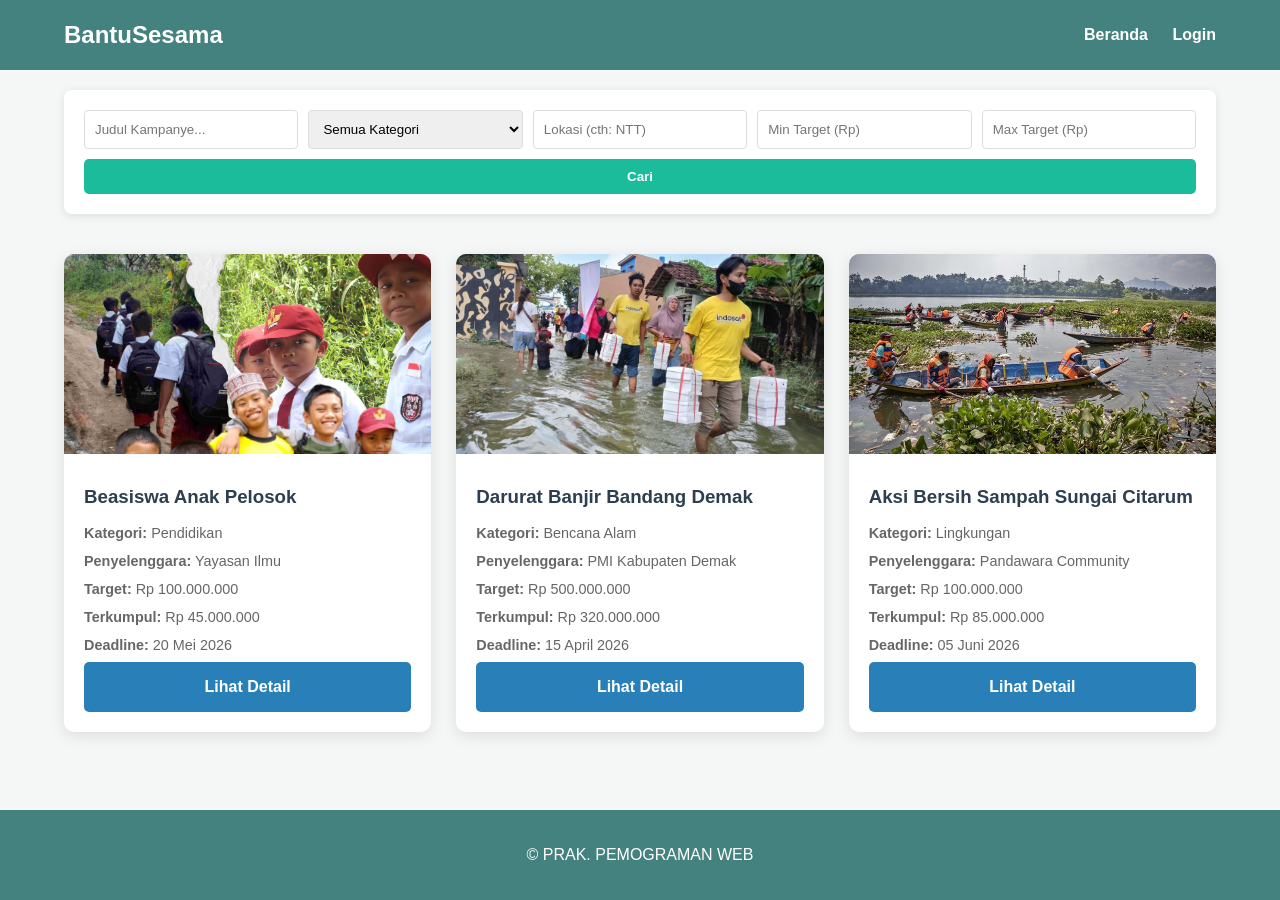
<file: index.html>
<!DOCTYPE html>
<html lang="id">
<head>
    <meta charset="UTF-8">
    <title>Beranda - BantuSesama</title>
    <link rel="stylesheet" href="style.css">
</head>
<body>
    <header>
        <h1>BantuSesama</h1>
        <nav>
            <a href="index.html">Beranda</a>
            <a href="login.html">Login</a>
        </nav>
    </header>

    <!-- Area Pencarian Lengkap (Rubrik Sangat Baik) -->
    <div class="search-container">
        <input type="text" placeholder="Judul Kampanye...">
        <select>
            <option>Semua Kategori</option>
            <option>Bencana Alam</option>
            <option>Pendidikan</option>
            <option>Kesehatan</option>
            <option>Fasilitas Umum</option>
        </select>
        <input type="text" placeholder="Lokasi (cth: NTT)">
        <input type="number" placeholder="Min Target (Rp)">
        <input type="number" placeholder="Max Target (Rp)">
        <button class="btn-search">Cari</button>
    </div>

    <section class="campaign-grid">
        
        <!-- 1. Pendidikan (Beasiswa NTT) -->
        <div class="card">
            <img src="gambar/anak.png" alt="Pendidikan">
            <div class="card-content">
                <h3>Beasiswa Anak Pelosok</h3>
                <p><strong>Kategori:</strong> Pendidikan</p>
                <p><strong>Penyelenggara:</strong> Yayasan Ilmu</p>
                <p><strong>Target:</strong> Rp 100.000.000</p>
                <p><strong>Terkumpul:</strong> Rp 45.000.000</p>
                <p><strong>Deadline:</strong> 20 Mei 2026</p>
                <a href="detail.html" class="btn">Lihat Detail</a>
            </div>
        </div>

        <!-- 2. Bencana Alam (Banjir Demak) -->
        <div class="card">
            <img src="gambar/banjirr.jpg" alt="Bencana Alam">
            <div class="card-content">
                <h3>Darurat Banjir Bandang Demak</h3>
                <p><strong>Kategori:</strong> Bencana Alam</p>
                <p><strong>Penyelenggara:</strong> PMI Kabupaten Demak</p>
                <p><strong>Target:</strong> Rp 500.000.000</p>
                <p><strong>Terkumpul:</strong> Rp 320.000.000</p>
                <p><strong>Deadline:</strong> 15 April 2026</p>
                <a href="detail2.html" class="btn">Lihat Detail</a>
            </div>
        </div>

        <!-- 4. Lingkungan (Sungai Citarum) -->
        <div class="card">
            <img src="gambar/bsungai.jpeg" alt="Lingkungan">
            <div class="card-content">
                <h3>Aksi Bersih Sampah Sungai Citarum</h3>
                <p><strong>Kategori:</strong> Lingkungan</p>
                <p><strong>Penyelenggara:</strong> Pandawara Community</p>
                <p><strong>Target:</strong> Rp 100.000.000</p>
                <p><strong>Terkumpul:</strong> Rp 85.000.000</p>
                <p><strong>Deadline:</strong> 05 Juni 2026</p>
                <a href="detail3.html" class="btn">Lihat Detail</a>
            </div>
        </div>

    </section>

    <footer>
        <p>
            &copy; PRAK. PEMOGRAMAN WEB
        </p>
    </footer>
 
</body>
</html>
</file>
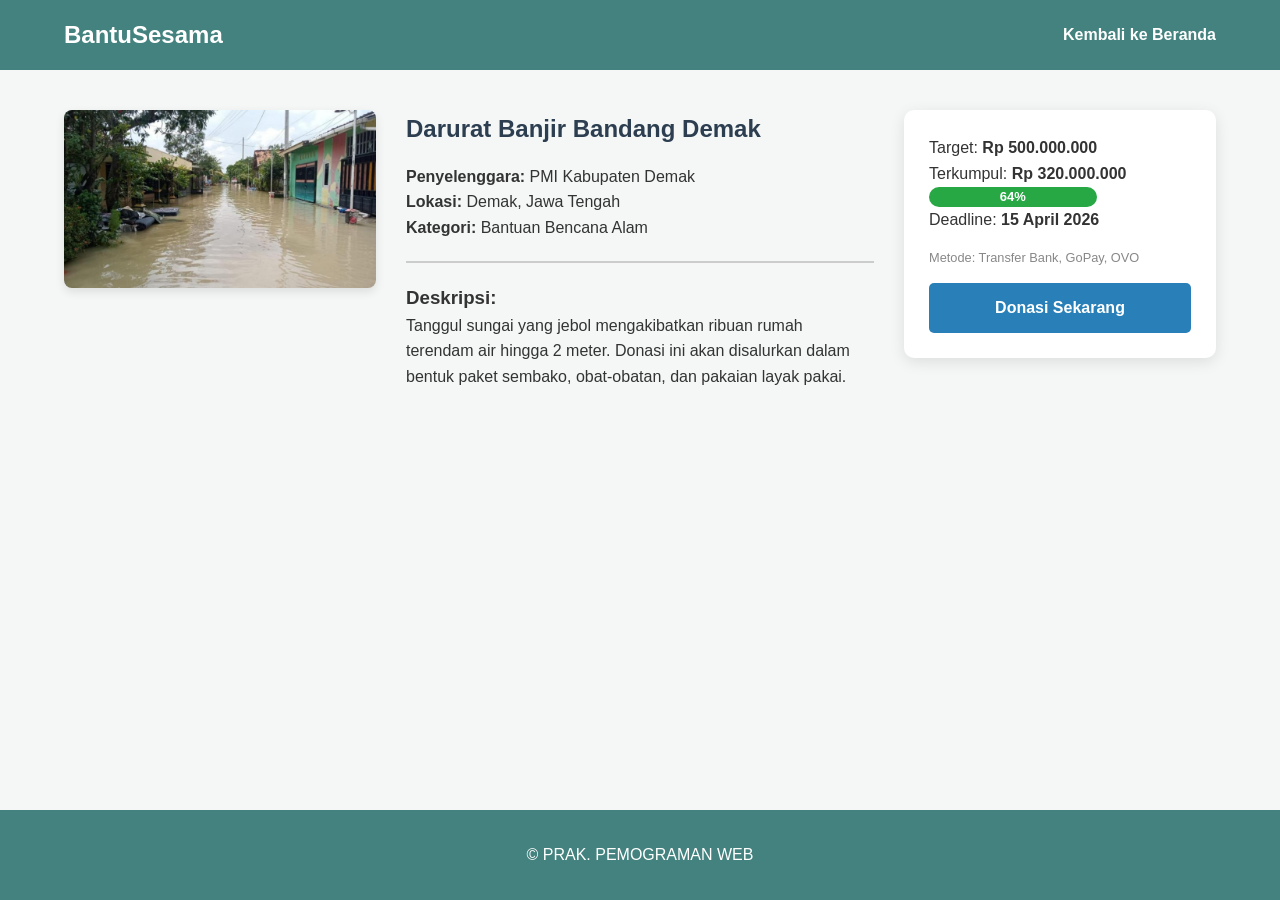
<file: detail2.html>
<!DOCTYPE html>
<html lang="id">
<head>
    <meta charset="UTF-8">
    <title>Detail Kampanye - BantuSesama</title>
    <link rel="stylesheet" href="style.css">
</head>
<body>
    <header>
        <h1>BantuSesama</h1>
        <nav><a href="index.html">Kembali ke Beranda</a></nav>
    </header>

<!-- Kolom 2: Informasi Detail -->
<main class="detail-wrapper">
    <div class="col-img"><img src="gambar/banjirr2.jpg" alt="Poster Detail"></div>
    <div class="col-info">
        <h2>Darurat Banjir Bandang Demak</h2>
        <p><strong>Penyelenggara:</strong> PMI Kabupaten Demak</p>
        <p><strong>Lokasi:</strong> Demak, Jawa Tengah</p>
        <p><strong>Kategori:</strong> Bantuan Bencana Alam</p>
        <hr style="margin:20px 0; border: 0.5px solid #ccc;">
        <h3>Deskripsi:</h3>
        <p>Tanggul sungai yang jebol mengakibatkan ribuan rumah terendam air hingga 2 meter. Donasi ini akan disalurkan dalam bentuk paket sembako, obat-obatan, dan pakaian layak pakai.</p>
    </div>


     <!-- Kolom 3: Action & Progress -->
    <div class="col-action">
        <div style="background: white; padding: 25px; border-radius: 10px; box-shadow: 0 4px 15px rgba(0,0,0,0.1);">
            <p>Target: <strong>Rp 500.000.000</strong></p>
            <p>Terkumpul: <strong>Rp 320.000.000</strong></p>
            <div class="progress-bar" style="width: 64%; background: #28a745; color: white; text-align: center; border-radius: 10px;">64%</div>
            <p>Deadline: <strong>15 April 2026</strong></p>
            <p style="font-size: 0.8rem; color: #888; margin: 15px 0;">Metode: Transfer Bank, GoPay, OVO</p>
            <a href="donasi.html" class="btn">Donasi Sekarang</a>
        </div>
    </div>
</main>

    <footer>
            <p>
                &copy; PRAK. PEMOGRAMAN WEB 
            </p>
    </footer>
            
        
</body>
</html>
</file>
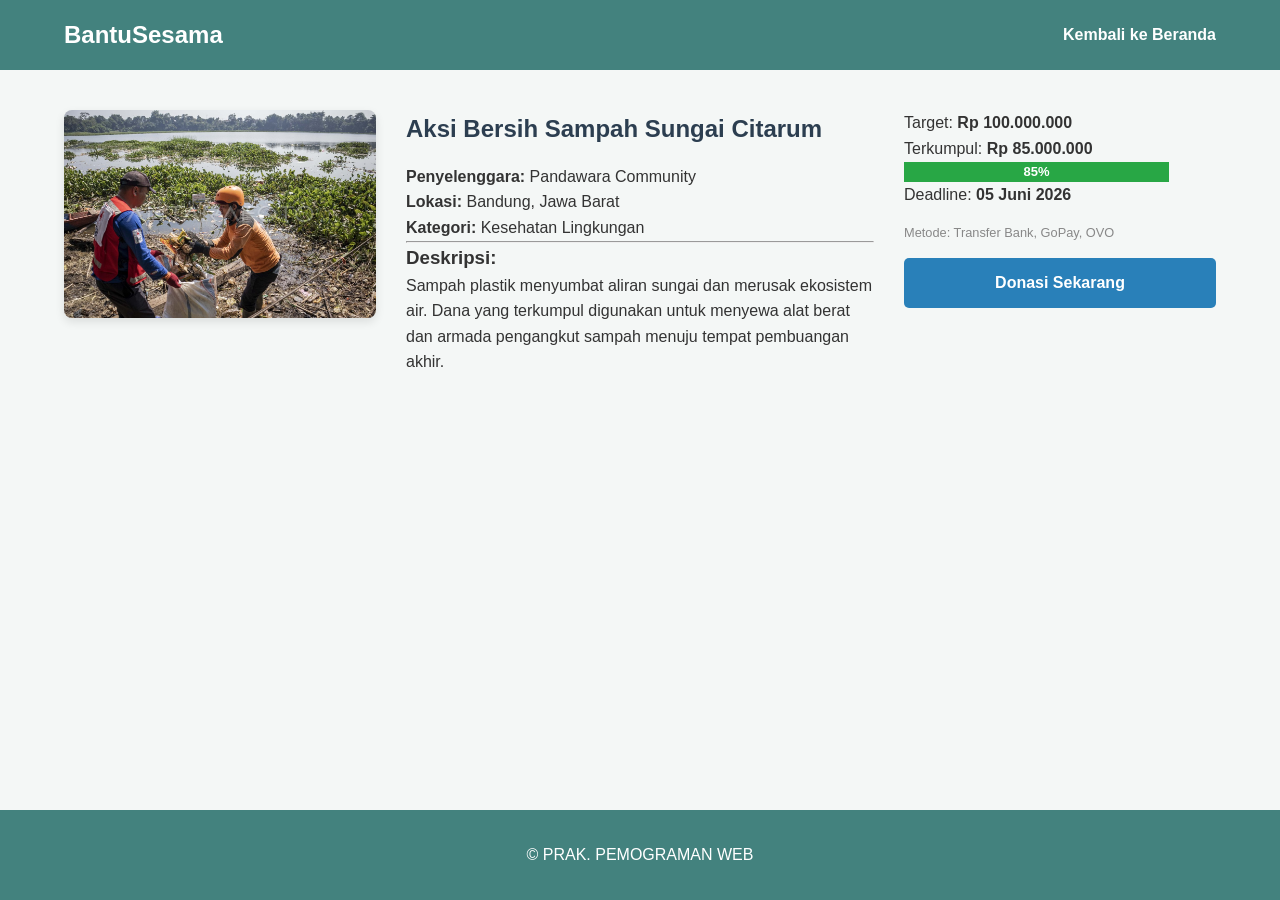
<file: detail3.html>
<!DOCTYPE html>
<html lang="id">
<head>
    <meta charset="UTF-8">
    <title>Detail Kampanye - BantuSesama</title>
    <link rel="stylesheet" href="style.css">
</head>
<body>
    <header>
        <h1>BantuSesama</h1>
        <nav><a href="index.html">Kembali ke Beranda</a></nav>
    </header>


<!-- Kolom 2: Informasi Detail -->
<main class="detail-wrapper">
    <div class="col-img"><img src="gambar/bsungai2.jpg" alt="Bersih Sungai"></div>
    <div class="col-info">
        <h2>Aksi Bersih Sampah Sungai Citarum</h2>
        <p><strong>Penyelenggara:</strong> Pandawara Community</p>
        <p><strong>Lokasi:</strong> Bandung, Jawa Barat</p>
        <p><strong>Kategori:</strong> Kesehatan Lingkungan</p>
        <hr>
        <h3>Deskripsi:</h3>
        <p>Sampah plastik menyumbat aliran sungai dan merusak ekosistem air. Dana yang terkumpul digunakan untuk menyewa alat berat dan armada pengangkut sampah menuju tempat pembuangan akhir.</p>
    </div>

     <!-- Kolom 3: Action & Progress -->
    <div class="col-action">
        <div class="action-card">
            <p>Target: <strong>Rp 100.000.000</strong></p>
            <p>Terkumpul: <strong>Rp 85.000.000</strong></p>
            <div class="progress-bar" style="width: 85%; background: #28a745; color: white; text-align: center;">85%</div>
            <p>Deadline: <strong>05 Juni 2026</strong></p>
             <p style="font-size: 0.8rem; color: #888; margin: 15px 0;">Metode: Transfer Bank, GoPay, OVO</p>
            <a href="donasi.html" class="btn">Donasi Sekarang</a>
        </div>
    </div>
</main>


  <footer>
        <p>
            &copy; PRAK. PEMOGRAMAN WEB
        </p>
    </footer>
</body>
</html>
</file>
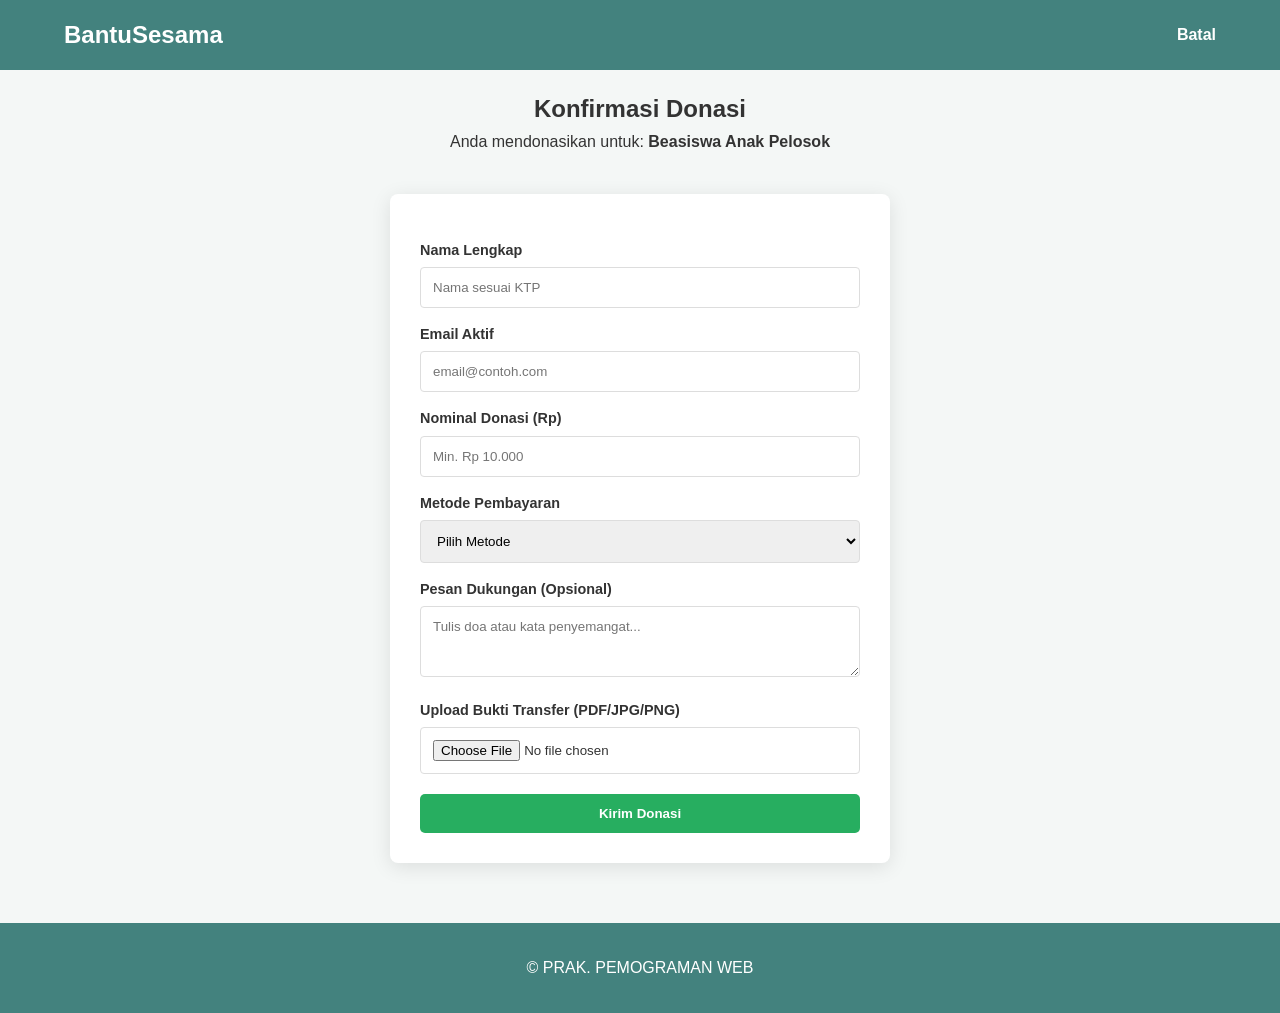
<file: donasi.html>
<!DOCTYPE html>
<html lang="id">
<head>
    <meta charset="UTF-8">
    <title>Donasi - BantuSesama</title>
    <link rel="stylesheet" href="style.css">
</head>
<body>
    <header>
        <h1>BantuSesama</h1>
          <nav><a href="index.html" style="color: white; text-decoration: none; font-weight: bold;">Batal</a></nav>
    </header>

    <main style="padding: 20px;">
        <div style="text-align: center;">
            <h2>Konfirmasi Donasi</h2>
            <p>Anda mendonasikan untuk: <strong>Beasiswa Anak Pelosok</strong></p>
        </div>

        <form onsubmit="alert('Terima kasih! Bukti transfer Anda telah diterima dan akan diverifikasi.'); window.location.href='index.html'; return false;">
            <label>Nama Lengkap</label>
            <input type="text" placeholder="Nama sesuai KTP" required>

            <label>Email Aktif</label>
            <input type="email" placeholder="email@contoh.com" required>

            <label>Nominal Donasi (Rp)</label>
            <input type="number" min="10000" placeholder="Min. Rp 10.000" required>

            <label>Metode Pembayaran</label>
            <select required>
                <option value="">Pilih Metode</option>
                <option>Bank Central Asia (BCA)</option>
                <option>Bank Mandiri</option>
                <option>E-Wallet (GoPay/OVO)</option>
            </select>

            <label>Pesan Dukungan (Opsional)</label>
            <textarea rows="3" placeholder="Tulis doa atau kata penyemangat..."></textarea>

            <label>Upload Bukti Transfer (PDF/JPG/PNG)</label>
            <input type="file" accept=".pdf,.jpg,.png" required>

            <button type="submit" class="btn" style="margin-top: 20px; background: #27ae60;">Kirim Donasi</button>
        </form>
    </main>

    <footer><p> &copy; PRAK. PEMOGRAMAN WEB</p></footer>
</body>
</html>
</file>
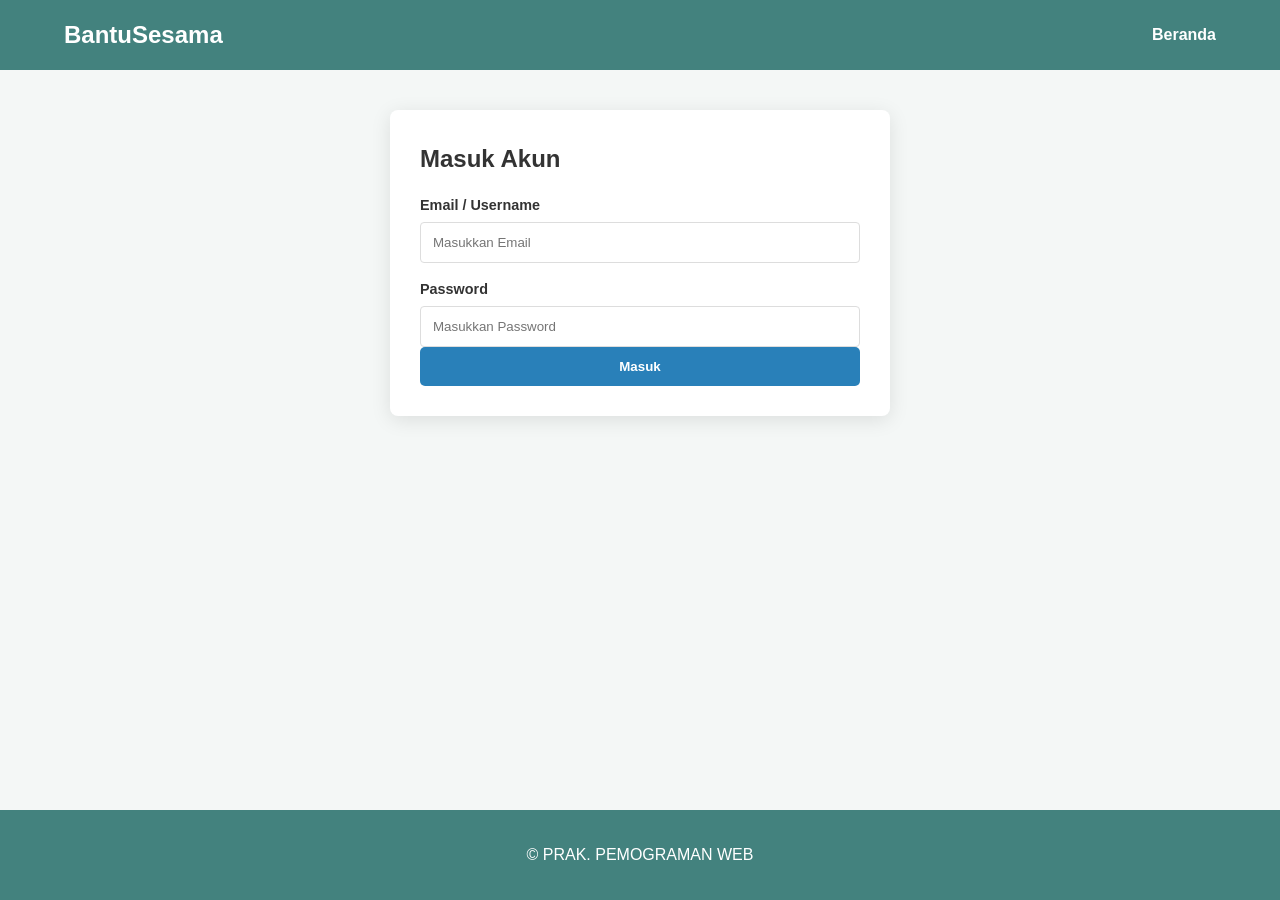
<file: login.html>
<!DOCTYPE html>
<html lang="id">
<head>
    <meta charset="UTF-8">
    <title><center>Login - BantuSesama</center></title>
    <link rel="stylesheet" href="style.css">
</head>
<body>
    <header>
        <h1> <center>BantuSesama</center></h1>
        <nav><a href="index.html">Beranda</a></nav>
    </header>

    <main>
        <form>
            <h2>Masuk Akun</h2>
            <label>Email / Username</label>
            <input type="text" placeholder="Masukkan Email" required>

            <label>Password</label>
            <input type="password" placeholder="Masukkan Password" required>

            <button type="submit" class="btn">Masuk</button>
        </form>
    </main>

    <footer><p>&copy; PRAK. PEMOGRAMAN WEB</p></footer>
</body>
</html>
</file>
<file: style.css>
/* Global Styles */
* {
  box-sizing: border-box;
  margin: 0;
  padding: 0;
  font-family: 'Segoe UI', Tahoma, Geneva, Verdana, sans-serif;
}

body {
  background-color: #f4f7f6;
  color: #333;
  line-height: 1.6;
  min-height: 100vh;
  display: flex;
  flex-direction: column;
}

/* Header & Footer */
header,
footer {
  background: #43827e;
  color: white;
}

header {
  padding: 1rem 5%;
  display: flex;
  justify-content: space-between;
  align-items: center;
  position: sticky;
  top: 0;
  z-index: 1000;
}

header h1 {
  font-size: 1.5rem;
}

nav a {
  color: white;
  text-decoration: none;
  margin-left: 20px;
  font-weight: bold;
  transition: color 0.3s;
}

nav a:hover {
  color: #1abc9c;
}

footer {
  text-align: center;
  padding: 2rem;
  margin-top: auto;
}

/* Search Area */
.search-container {
  background: white;
  padding: 20px;
  border-radius: 8px;
  margin: 20px 5%;
  box-shadow: 0 2px 10px rgba(0, 0, 0, 0.1);
  display: flex;
  flex-wrap: wrap;
  gap: 10px;
}

.search-container input,
.search-container select {
  padding: 10px;
  border: 1px solid #ddd;
  border-radius: 4px;
  flex: 1;
  min-width: 150px;
}

.btn-search,
.btn {
  display: block;
  background: #2980b9;
  color: white;
  padding: 12px 20px;
  text-decoration: none;
  border-radius: 5px;
  text-align: center;
  border: none;
  cursor: pointer;
  width: 100%;
  font-weight: bold;
}

.btn-search {
  background: #1abc9c;
  padding: 10px 25px;
}

.btn-donasi {
  background: #1c25a3;
  font-size: 1.1rem;
}

/* Campaign Grid */
.campaign-grid {
  display: grid;
  grid-template-columns: repeat(auto-fill, minmax(300px, 1fr));
  gap: 25px;
  padding: 20px 5% 40px;
  width: 100%;
}

.card {
  background: white;
  border-radius: 10px;
  overflow: hidden;
  box-shadow: 0 4px 15px rgba(0, 0, 0, 0.1);
  transition: transform 0.3s;
}

.card:hover {
  transform: translateY(-5px);
}

.card img {
  width: 100%;
  height: 200px;
  object-fit: cover;
}

.card-content {
  padding: 20px;
}

.card-content h3 {
  margin-bottom: 10px;
  color: #2c3e50;
}

.card-content p {
  font-size: 0.9rem;
  margin-bottom: 5px;
  color: #666;
}

/* Detail Layout */
.detail-wrapper {
  display: grid;
  grid-template-columns: 1fr 1.5fr 1fr;
  gap: 30px;
  padding: 40px 5%;
}

.col-img img {
  width: 100%;
  border-radius: 8px;
  box-shadow: 0 4px 10px rgba(0, 0, 0, 0.1);
}

.col-info h2 {
  color: #2c3e50;
  margin-bottom: 15px;
}

.progress-container {
  background: #e0e0e0;
  border-radius: 20px;
  margin: 15px 0;
  height: 25px;
  overflow: hidden;
}

.progress-bar {
  background: #27ae60;
  height: 100%;
  display: flex;
  align-items: center;
  justify-content: center;
  color: white;
  font-size: 13px;
  font-weight: bold;
}

/* Forms */
form {
  background: white;
  padding: 30px;
  border-radius: 8px;
  max-width: 500px;
  margin: 40px auto;
  box-shadow: 0 4px 20px rgba(0, 0, 0, 0.1);
}

form label {
  display: block;
  margin-top: 15px;
  font-weight: bold;
  font-size: 0.9rem;
}

form input,
form select,
form textarea {
  width: 100%;
  padding: 12px;
  margin-top: 5px;
  border: 1px solid #ddd;
  border-radius: 4px;
  outline: none;
}

form input:focus,
form select:focus,
form textarea:focus {
  border-color: #1abc9c;
}

/* Responsive */
@media (max-width: 900px) {
  .detail-wrapper {
    grid-template-columns: 1fr;
  }
}
</file>
